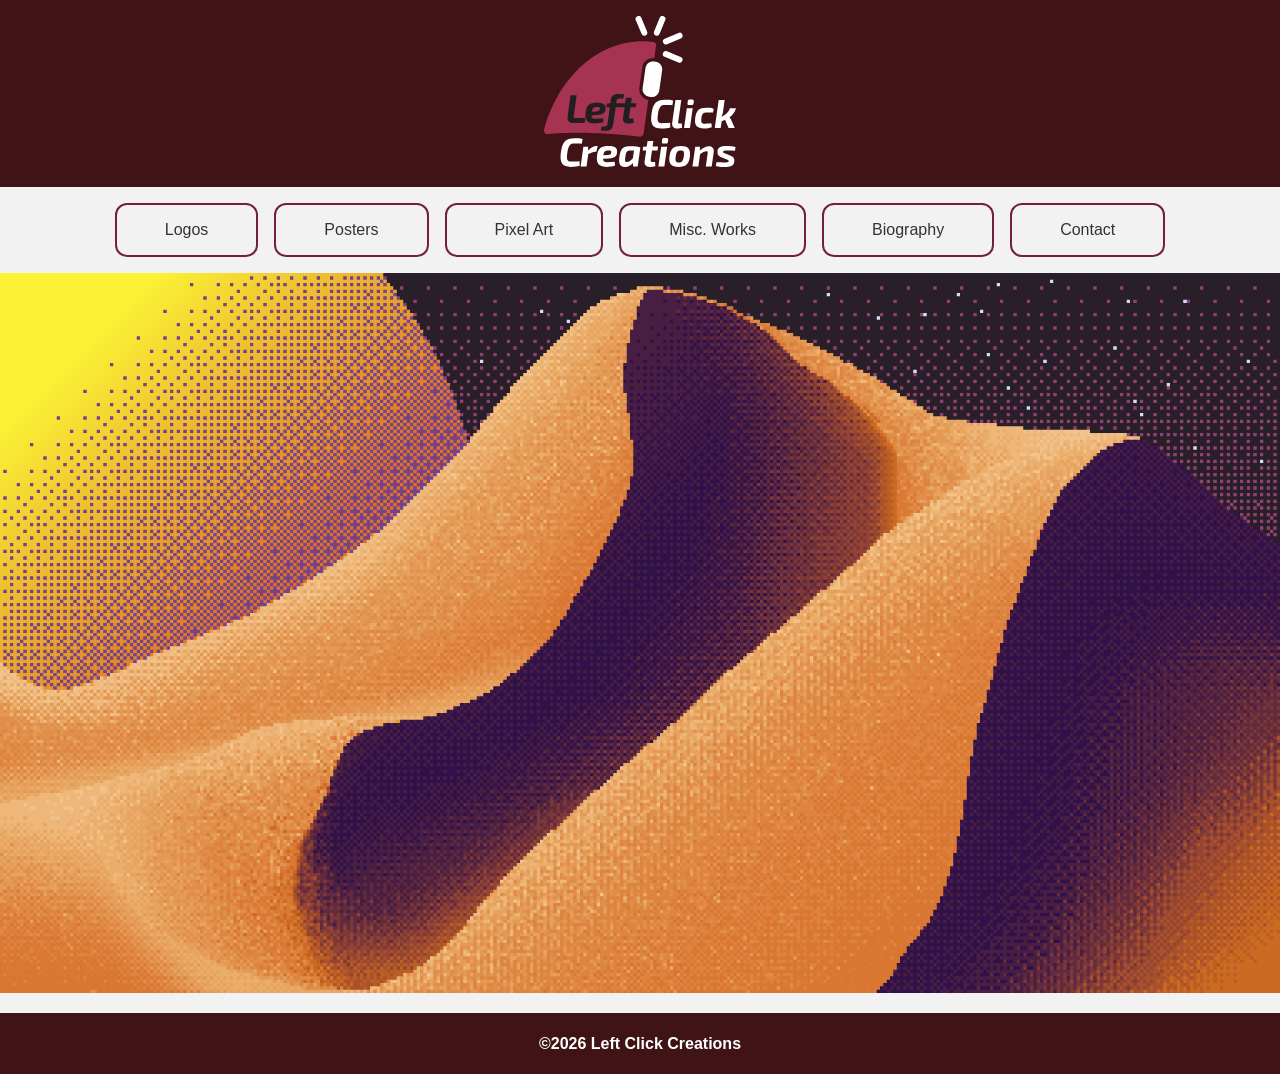
<file: index.html>
<!doctype html>
<html lang="en">
<head>
<meta charset="UTF-8">
<meta name="viewport" content="width=device-width, initial-scale=1.0">
<title>Home - LCC</title>
<link rel="icon" href="lcc_logo.ico" type="image/x-icon">
<link rel="stylesheet" href="portfolio_style.css" type="text/css">
</head>
<body>
	<header>
		<a href="index.html">
			<img class="logo" src="images/lcc_logo.svg" alt="Left Click Creations logo">
		</a>
	</header>
	<nav>
		<ul>
			<li><a href="logos.html">Logos</a></li>
			<li><a href="posters.html">Posters</a></li>
			<li><a href="pixel_art.html">Pixel Art</a></li>
			<li><a href="misc.html">Misc. Works</a></li>
			<li><a href="bio.html">Biography</a></li>
			<li><a href="contact.html">Contact</a></li>
		</ul>
	</nav>
	<main>
		<img class="splash" src="images/chipdunedirectorcut.png" alt="Desert Sun and Hills">
	</main>
	<footer>
<h4>©2026 Left Click Creations</h4>
	</footer>
</body>
</html>
</file>
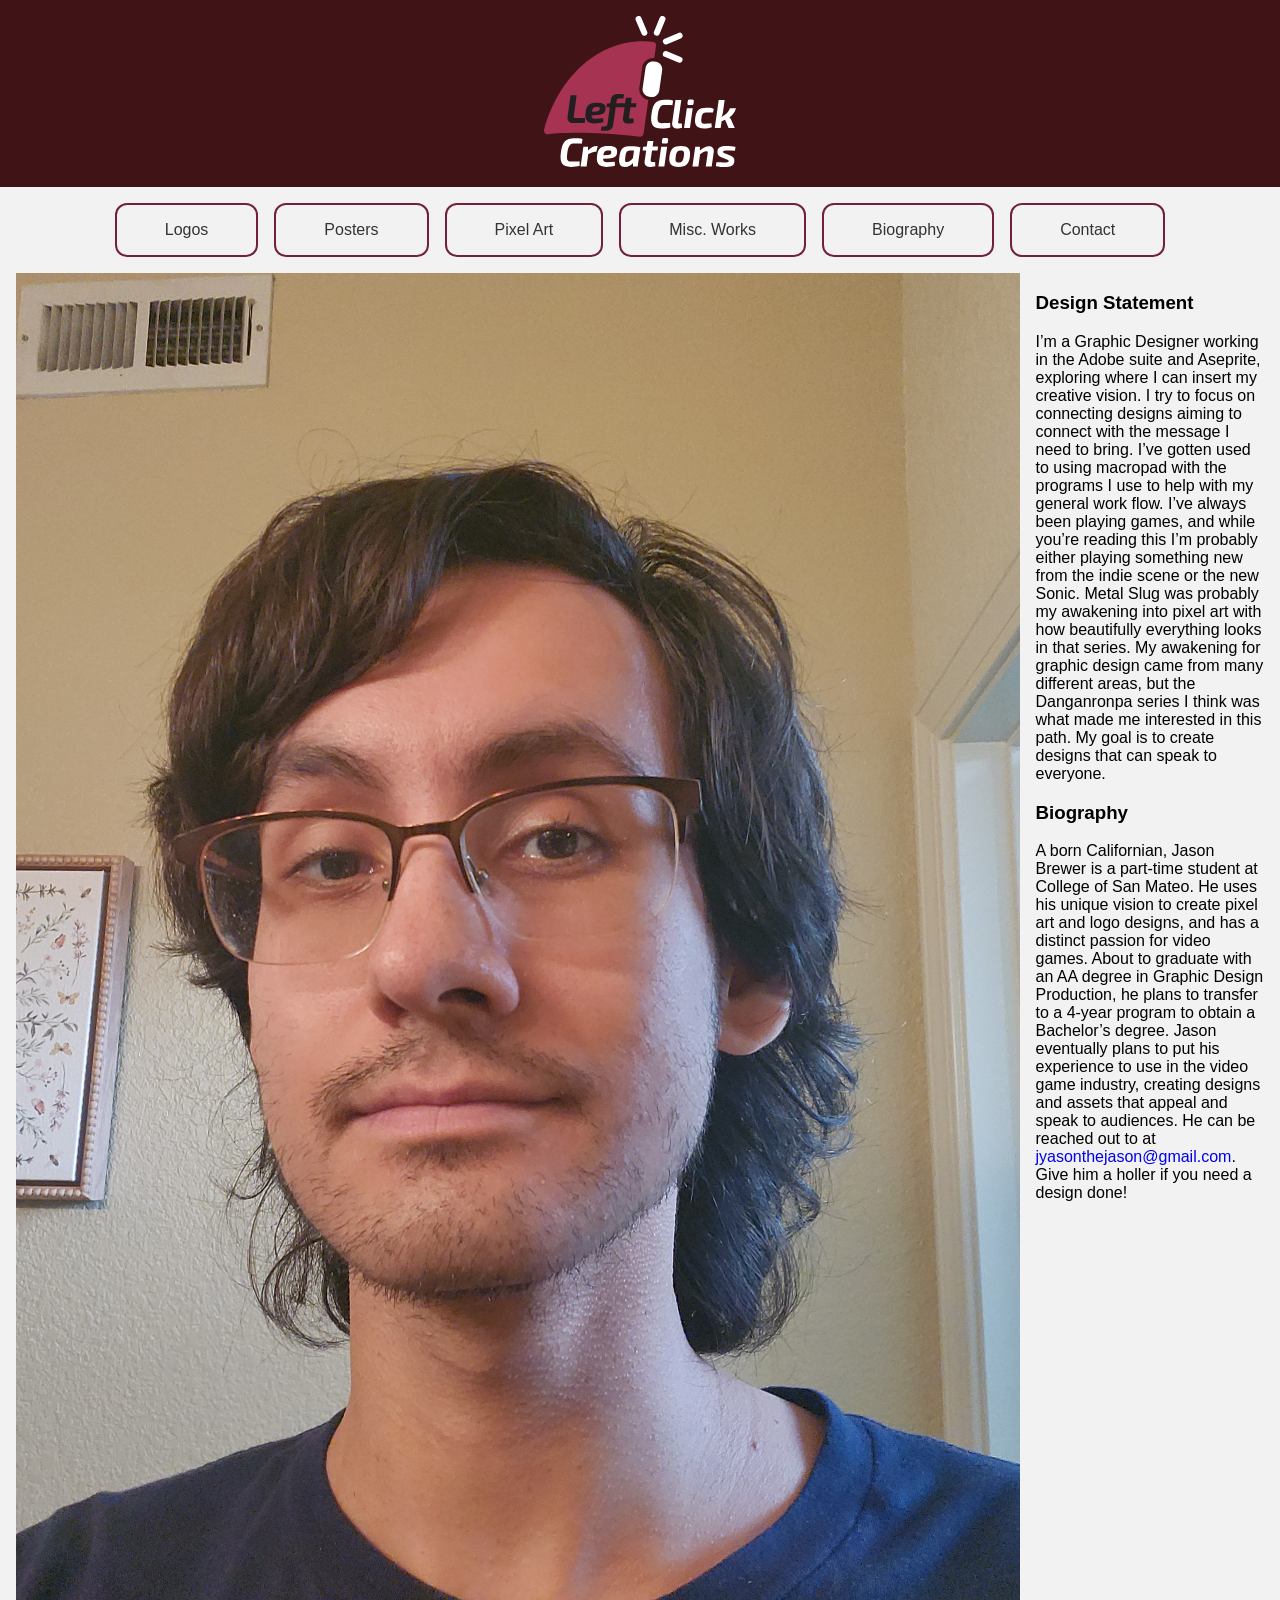
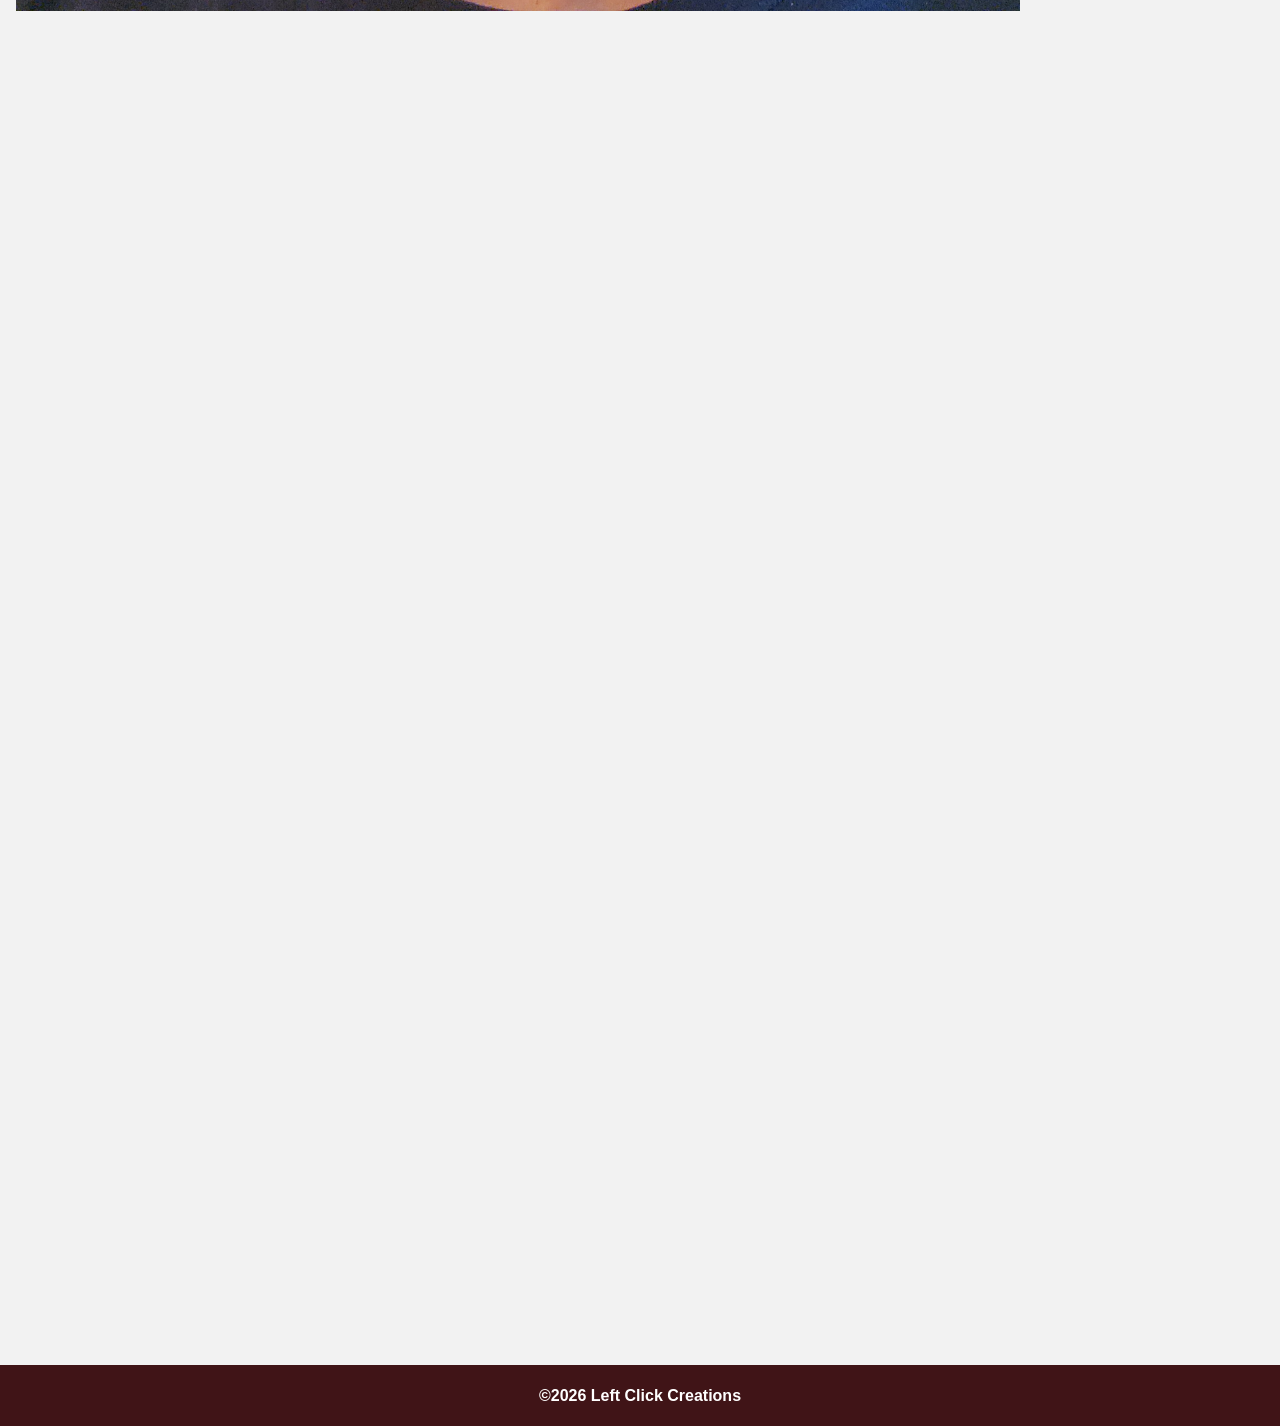
<file: bio.html>
<!doctype html>
<html lang="en">
<head>
<meta charset="UTF-8">
<meta name="viewport" content="width=device-width, initial-scale=1.0">
<title>Biography - LCC</title>
<link rel="icon" href="lcc_logo.ico" type="image/x-icon">
<link rel="stylesheet" href="portfolio_style.css" type="text/css">
</head>
<body>
	<header>
		<a href="index.html">
			<img class="logo" src="images/lcc_logo.svg" alt="Left Click Creations logo">
		</a>
	</header>
	<nav>
		<ul>
			<li><a href="logos.html">Logos</a></li>
			<li><a href="posters.html">Posters</a></li>
			<li><a href="pixel_art.html">Pixel Art</a></li>
			<li><a href="misc.html">Misc. Works</a></li>
			<li><a href="bio.html">Biography</a></li>
			<li><a href="contact.html">Contact</a></li>
		</ul>
	</nav>
	<main>
		<div class="biosections">
		<section>
			<img src="images/myself.jpg" class="memyselfi" alt="me">
		</section>
		<section>
			<h3>
				Design Statement
			</h3>
			<p>
				I’m a Graphic Designer working in the Adobe suite and Aseprite, exploring where I can insert my creative vision. I try to focus on connecting designs aiming to connect with the message I need to bring. I’ve gotten used to using macropad with the programs I use to help with my general work flow. I’ve always been playing games, and while you’re reading this I’m probably either playing something new from the indie scene or the new Sonic. Metal Slug was probably my awakening into pixel art with how beautifully everything looks in that series. My awakening for graphic design came from many different areas, but the Danganronpa series I think was what made me interested in this path. My goal is to create designs that can speak to everyone.
			</p>
			<h3>
				Biography
			</h3>
			<p>
				A born Californian, Jason Brewer is a part-time student at College of San Mateo. He uses his unique vision to create pixel art and logo designs, and has a distinct passion for video games. About to graduate with an AA degree in Graphic Design Production, he plans to transfer to a 4-year program to obtain a Bachelor’s degree. Jason eventually plans to put his experience to use in the video game industry, creating designs and assets that appeal and speak to audiences. He can be reached out to at <a href="mailto:jyasonthejason@gmail.com">jyasonthejason@gmail.com</a>. Give him a holler if you need a design done!
			</p>
		</section>
		</div>
	</main>
	<footer>
<h4>©2026 Left Click Creations</h4>
	</footer>
</body>
</html>
</file>
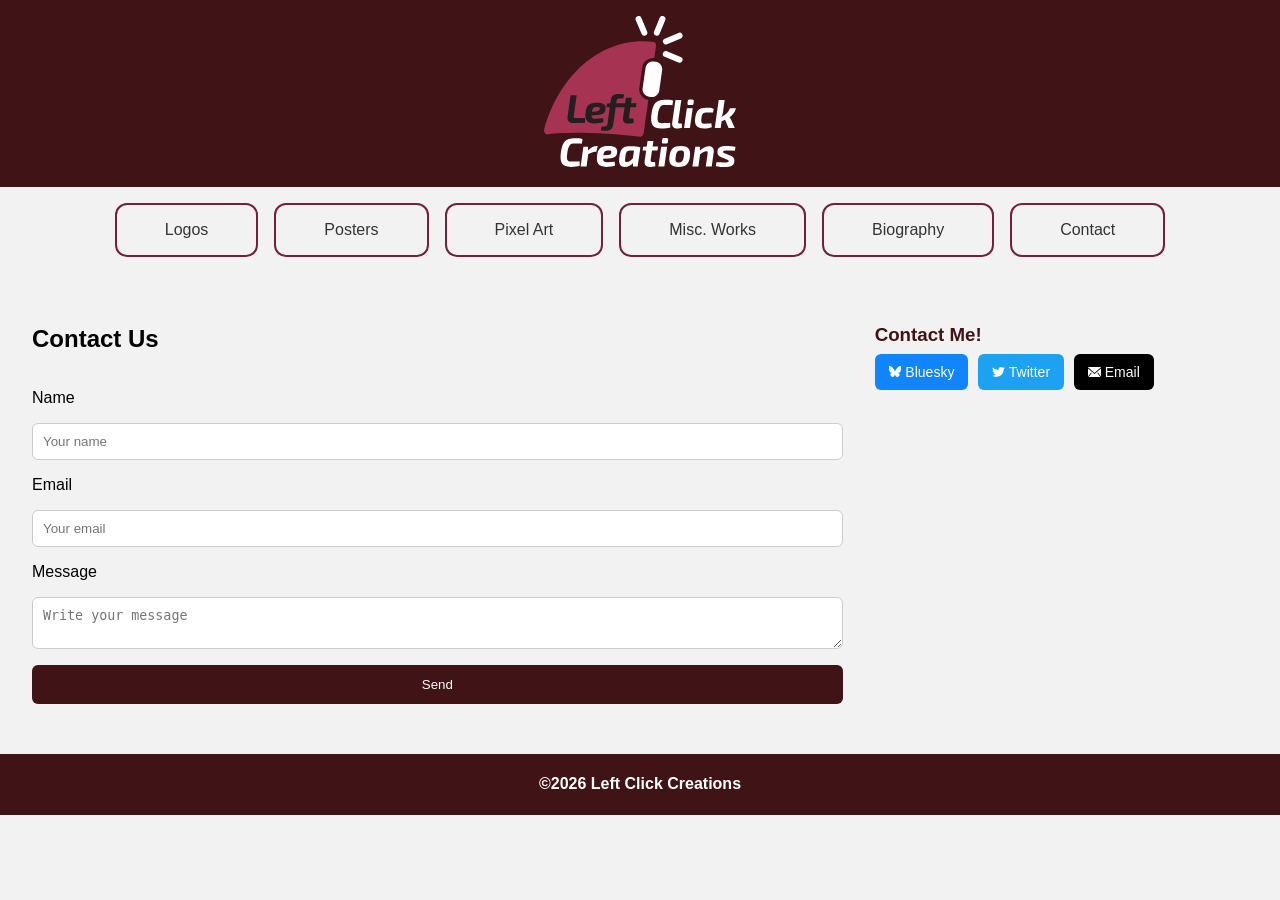
<file: contact.html>
<!doctype html>
<html lang="en">
<head>
<meta charset="UTF-8">
<meta name="viewport" content="width=device-width, initial-scale=1.0">
<title>Contact - LCC</title>
<link rel="icon" type="image/x-icon" href="lcc_logo.ico">
<link rel="stylesheet" href="portfolio_style.css" type="text/css">
</head>
<body>
	<header>
		<a href="index.html">
			<img class="logo" src="images/lcc_logo.svg" alt="Left Click Creations logo">
		</a>
	</header>
	<nav>
		<ul>
			<li><a href="logos.html">Logos</a></li>
			<li><a href="posters.html">Posters</a></li>
			<li><a href="pixel_art.html">Pixel Art</a></li>
			<li><a href="misc.html">Misc. Works</a></li>
			<li><a href="bio.html">Biography</a></li>
			<li><a href="contact.html">Contact</a></li>
		</ul>
	</nav>
	<main>
		<div class="contactsections">

    <!-- LEFT: CONTACT FORM -->
		<form class="contact-form">
			<h2>Contact Us</h2>

			<label>Name</label>
			<input type="text" placeholder="Your name">

			<label>Email</label>
			<input type="email" placeholder="Your email">

			<label>Message</label>
			<textarea placeholder="Write your message"></textarea>

			<button type="submit">Send</button>
			<br>
		</form>
    <!-- RIGHT: SOCIAL MEDIA -->
			<div class="socials">
				<h3>Contact Me!</h3>

				<div class="icons">
					<a href="#" class="icon bs"><img class="socialicon" src="images/Bluesky_Logo_White.svg" alt="Bluesky logo"> Bluesky</a>
					<a href="#" class="icon tw"><img class="socialicon" src="images/Logo_of_Twitter_White.svg" alt="Twitter logo"> Twitter</a>
					<a href="mailto:jyasonthejason@gmail.com" class="icon em"><img class="socialicon" src="images/email_white.svg" alt="Email"> Email</a>
				</div>
			</div>
		</div>
	</main>
	<footer>
		<h4>©2026 Left Click Creations</h4>
	</footer>
</body>
</html>
</file>
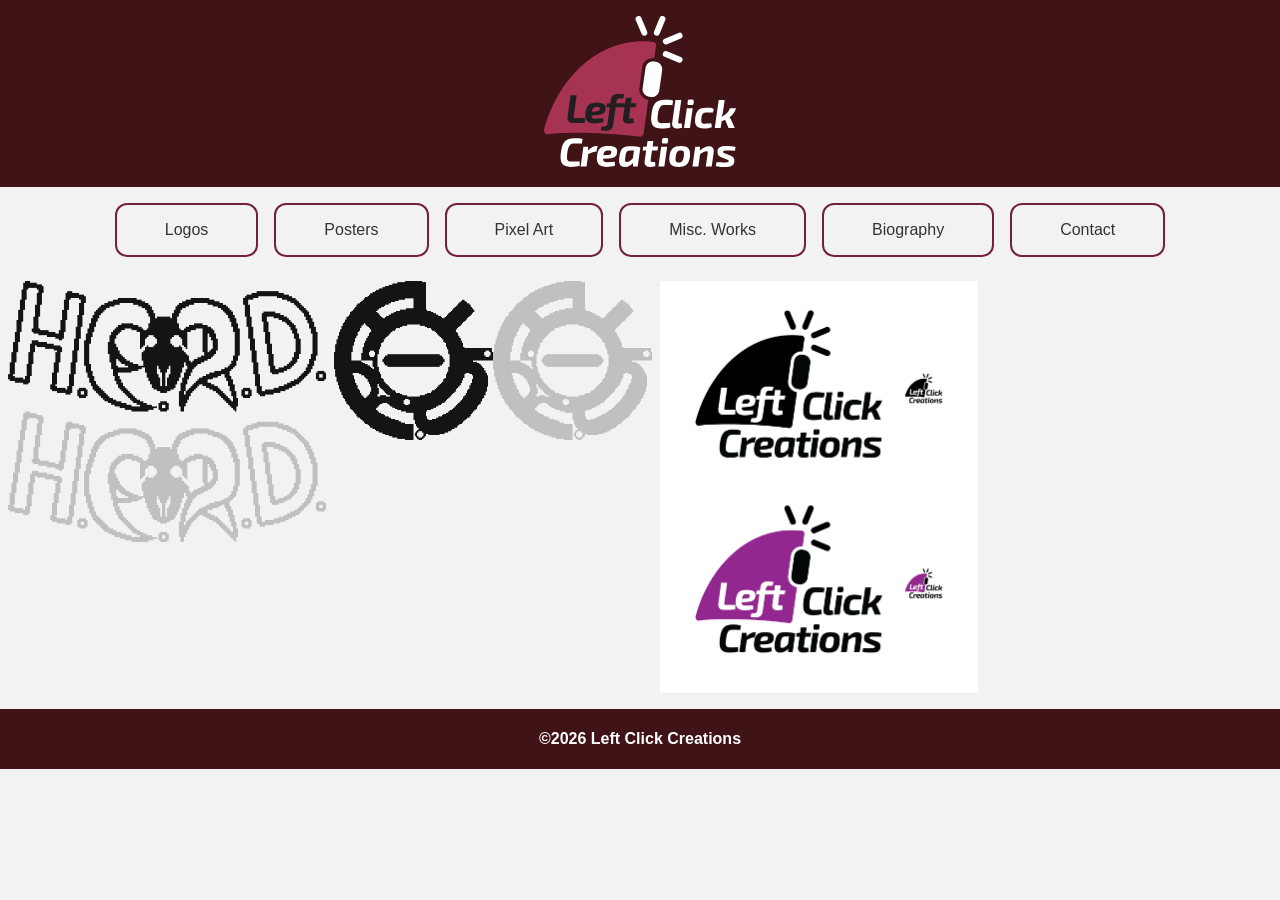
<file: logos.html>
<!doctype html>
<html lang="en">
<head>
<meta charset="UTF-8">
<meta name="viewport" content="width=device-width, initial-scale=1.0">
<title>Logos - LCC</title>
<link rel="icon" href="lcc_logo.ico" type="image/x-icon">
<link rel="stylesheet" href="portfolio_style.css" type="text/css">
</head>
<body>
	<header>
		<a href="index.html">
			<img class="logo" src="images/lcc_logo.svg" alt="Left Click Creations logo">
		</a>
	</header>
	<nav>
		<ul>
			<li><a href="logos.html">Logos</a></li>
			<li><a href="posters.html">Posters</a></li>
			<li><a href="pixel_art.html">Pixel Art</a></li>
			<li><a href="misc.html">Misc. Works</a></li>
			<li><a href="bio.html">Biography</a></li>
			<li><a href="contact.html">Contact</a></li>
		</ul>
	</nav>
	<main>
		<div class="row">
			<div class="column">
				<img src="gallery/logos/HERD_logos.png" alt="HERD logo">
			</div>
			<div class="column">
				<img src="gallery/logos/HERD_logos_alt.png" alt="alternate HERD logo">
			</div>
			<div class="column">
				<img src="gallery/logos/leftclick_logodesign.png" alt="left click creations logo">
			</div>
		</div>
	</main>
	<footer>
<h4>©2026 Left Click Creations</h4>
	</footer>
</body>
</html>
</file>
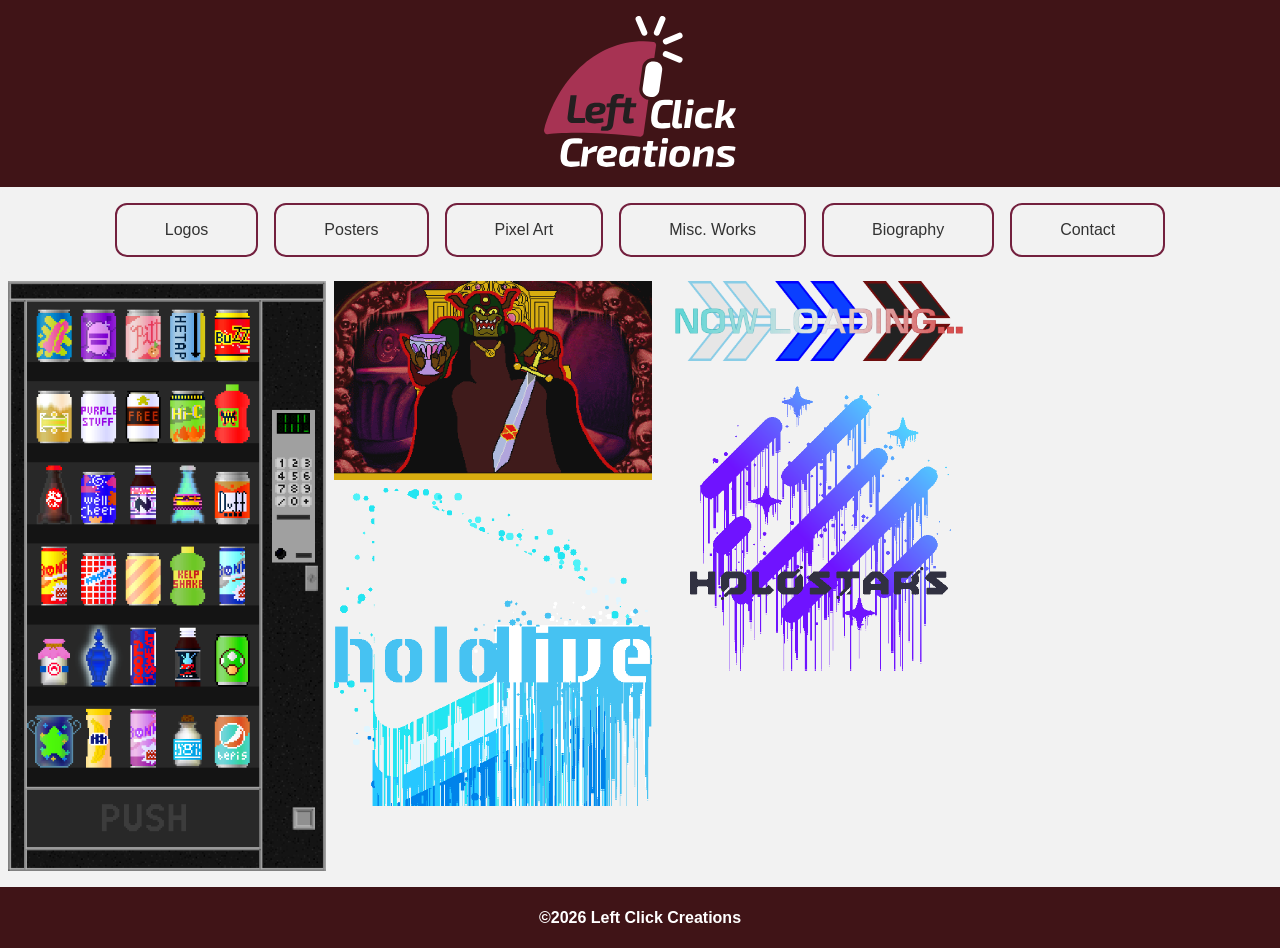
<file: pixel_art.html>
<!doctype html>
<html lang="en">
<head>
<meta charset="UTF-8">
<meta name="viewport" content="width=device-width, initial-scale=1.0">
<title>Pixel Art - LCC</title>
<link rel="icon" href="lcc_logo.ico" type="image/x-icon">
<link rel="stylesheet" href="portfolio_style.css" type="text/css">
</head>
<body>
	<header>
		<a href="index.html">
			<img class="logo" src="images/lcc_logo.svg" alt="Left Click Creations logo">
		</a>
	</header>
	<nav>
		<ul>
			<li><a href="logos.html">Logos</a></li>
			<li><a href="posters.html">Posters</a></li>
			<li><a href="pixel_art.html">Pixel Art</a></li>
			<li><a href="misc.html">Misc. Works</a></li>
			<li><a href="bio.html">Biography</a></li>
			<li><a href="contact.html">Contact</a></li>
		</ul>
	</nav>
	<main>
		<div class="row">
			<div class="column">
				<img src="gallery/pixel_art/better_vending_machine2-export.png" alt="vending machine pixel art">
			</div>
			<div class="column">
				<img src="gallery/pixel_art/ganon_v2.png" alt="ganon">
				<img src="gallery/pixel_art/1324_hololivelogo-export.png" alt="hololive graffiti logo">
			</div>
			<div class="column">
				<img src="gallery/pixel_art/421653_loadtimes.png" alt="sonic 2006 loading screen">
				<img src="gallery/pixel_art/3412_holostarslogo.png" alt="holostars graffiti logo">
			</div>
		</div>
	</main>
	<footer>
<h4>©2026 Left Click Creations</h4>
	</footer>
</body>
</html>
</file>
<file: portfolio_style.css>
body {
	background-color: #F2F2F2;
	display: grid;
	grid-template-areas:
	'header'
	'nav'
	'content'
	'footer';
	grid-template-columns: 1fr;
	margin: 0;
}	
body header {
	grid-area: header;
	background: #401417;
	padding: 1rem;
	align-content: center;
	text-align: center;
}
nav {
	grid-area: nav;
	background-color: #F2F2F2;
	display: flex;
	justify-content: center;
	align-items: center;
	padding: 1rem 0;
	border-radius: 10px;
	font-family: sans-serif;
}
nav ul {
	list-style: none;
	margin: 0;
	padding: 0;
	display: flex;
	justify-content: center;
}
nav ul li {
	padding-left: 0.5rem;
	padding-right: 0.5rem;
	display: table;
}
nav ul li a {
	text-decoration: none;
	display: table-cell;
	padding-top: 1rem;
	padding-bottom: 1rem;
	padding-left: 3rem;
	padding-right: 3rem;
	border-style: solid;
	border-width: 2px;
	border-color: #73203E;
	border-radius: 12px;
	color: #333;
	background-color: #F2F2F2;
	font-weight: 500;
}
nav ul li a:hover {
	color: #F2F2F2;
	background-color: #73203E;
}
main {
	font-family: sans-serif;
	margin-bottom: 1rem;
}
main ul {
	display: grid;
	grid-template-columns: 1fr 1fr 1fr;
	grid-template-rows: auto;
}
main section p a{
	text-decoration: none;
}
footer {
	font-family: sans-serif;
	background-color: #401417;
	display: flex;
	justify-content: center;
}
footer h4 {
	text-align: center;
	color: white;
}
.cls-1 {
	fill: #a73353;
}
.cls-2 {
	fill: #fff;
}
.splash {
	width: 100%;
	height: auto;
}
.biosections {
	display: grid;
	grid-template-columns: 1fr 1fr;
	grid-column-gap: 1rem;
	margin-left: 1rem;
	margin-right: 1rem;
}
.memyselfi {
	width: auto;
	height: 50%;
}
.foot-nav ul li {
	align-content: center
}
.sites {
	padding: 0.5rem;
	width: auto;
	height: 3rem;
}
/* CONTACT AREA — UPDATED TO MATCH SUGGESTED FORM LEFT / ICONS RIGHT */
.row {
	display: flex;
	flex-wrap: wrap;
	padding: 0 4px;
}

/* Create two equal columns that sits next to each other */
.column {
	flex: 25%;
	max-width: 25%;
	padding: 0 4px;
}

.column img {
	margin-top: 8px;
	vertical-align: middle;
	width: 100%;
}

@media screen and (max-width: 800px) {
	.row {
		flex: 50%;
		max-width: 50%;
	}
}

@media screen and (max-width: 600px) {
	.row {
		flex: 100%;
		max-width: 100%;
	}
}
.contactsections {
    display: flex;
    flex-direction: column; /* mobile first */
    gap: 2rem;
    margin-top: 2rem;
	margin-left: 1rem;
}

/* LEFT SIDE — FORM */
.contact-form {
    display: flex;
    flex-direction: column;
    gap: 1rem;
	margin-left: 1rem;
}

.contact-form input,
.contact-form textarea {
    padding: 10px;
    border: 1px solid #ccc;
    border-radius: 6px;
}

.contact-form button {
    padding: 12px;
    background: #401417;
    color: white;
    border: none;
    border-radius: 6px;
    cursor: pointer;
}

/* RIGHT SIDE — SOCIAL ICONS */
.socials {
    text-align: left;
}

.socials h3 {
    margin-bottom: 0.5rem;
    color: #401417;
}

.icons {
    display: flex;
    gap: 10px;
    flex-wrap: wrap;
}

.icon {
    padding: 10px 14px;
    border-radius: 6px;
    text-decoration: none;
    color: white;
    font-size: 14px;
}

.logo {
	width: 15vw;
	height: auto;
}

.socialicon {
	width: 1vw;
	height: auto;
	align-items: baseline;
}

.bs { background: #1185FE; }
.tw { background: #1da1f2; }
.em { background: #000000; }

/* DESKTOP — FORM LEFT, SOCIALS RIGHT */
@media (min-width: 768px) {
    .contactsections {
        flex-direction: row;
        justify-content: space-between;
        align-items: flex-start;
    }

    .contact-form {
        flex: 1;
    }

    .socials {
        flex: 0.5;
    }
}
</file>
